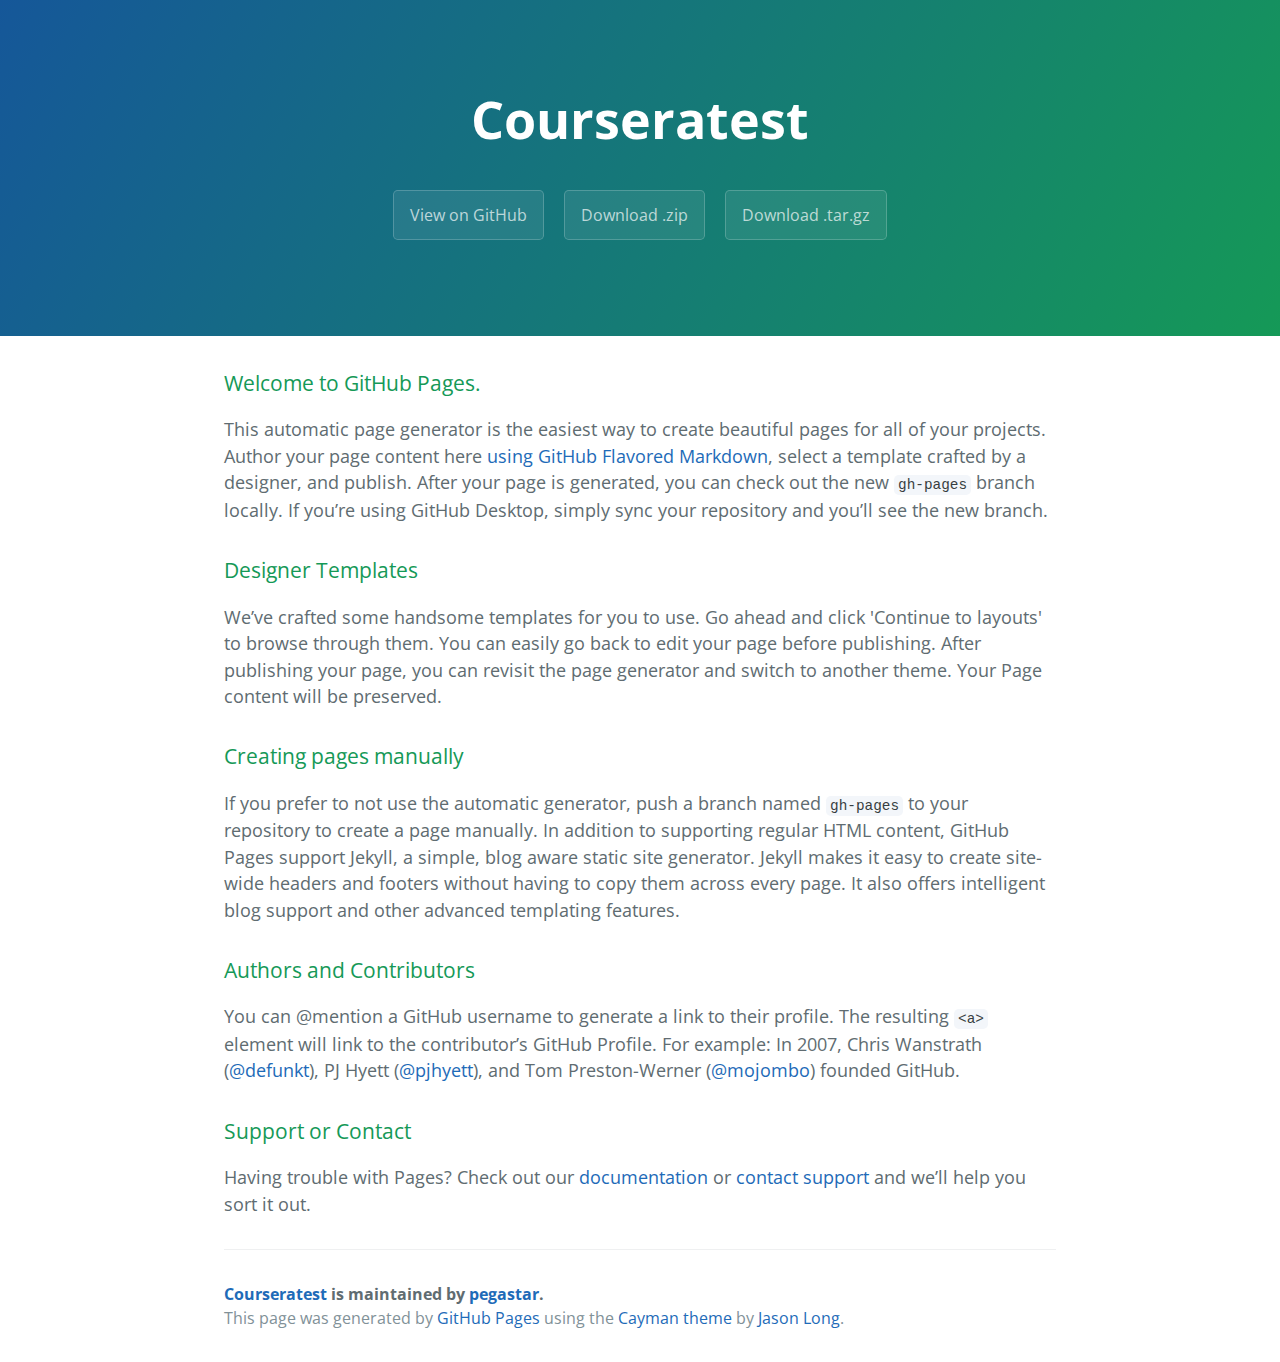
<file: index.html>
<!DOCTYPE html>
<html lang="en-us">
  <head>
    <meta charset="UTF-8">
    <title>Courseratest by pegastar</title>
    <meta name="viewport" content="width=device-width, initial-scale=1">
    <link rel="stylesheet" type="text/css" href="stylesheets/normalize.css" media="screen">
    <link href='https://fonts.googleapis.com/css?family=Open+Sans:400,700' rel='stylesheet' type='text/css'>
    <link rel="stylesheet" type="text/css" href="stylesheets/stylesheet.css" media="screen">
    <link rel="stylesheet" type="text/css" href="stylesheets/github-light.css" media="screen">
  </head>
  <body>
    <section class="page-header">
      <h1 class="project-name">Courseratest</h1>
      <h2 class="project-tagline"></h2>
      <a href="https://github.com/pegastar/courseratest" class="btn">View on GitHub</a>
      <a href="https://github.com/pegastar/courseratest/zipball/master" class="btn">Download .zip</a>
      <a href="https://github.com/pegastar/courseratest/tarball/master" class="btn">Download .tar.gz</a>
    </section>

    <section class="main-content">
      <h3>
<a id="welcome-to-github-pages" class="anchor" href="#welcome-to-github-pages" aria-hidden="true"><span aria-hidden="true" class="octicon octicon-link"></span></a>Welcome to GitHub Pages.</h3>
<p>This automatic page generator is the easiest way to create beautiful pages for all of your projects. Author your page content here <a href="https://guides.github.com/features/mastering-markdown/">using GitHub Flavored Markdown</a>, select a template crafted by a designer, and publish. After your page is generated, you can check out the new <code>gh-pages</code> branch locally. If you’re using GitHub Desktop, simply sync your repository and you’ll see the new branch.</p>
<h3>
<a id="designer-templates" class="anchor" href="#designer-templates" aria-hidden="true"><span aria-hidden="true" class="octicon octicon-link"></span></a>Designer Templates</h3>
<p>We’ve crafted some handsome templates for you to use. Go ahead and click 'Continue to layouts' to browse through them. You can easily go back to edit your page before publishing. After publishing your page, you can revisit the page generator and switch to another theme. Your Page content will be preserved.</p>
<h3>
<a id="creating-pages-manually" class="anchor" href="#creating-pages-manually" aria-hidden="true"><span aria-hidden="true" class="octicon octicon-link"></span></a>Creating pages manually</h3>
<p>If you prefer to not use the automatic generator, push a branch named <code>gh-pages</code> to your repository to create a page manually. In addition to supporting regular HTML content, GitHub Pages support Jekyll, a simple, blog aware static site generator. Jekyll makes it easy to create site-wide headers and footers without having to copy them across every page. It also offers intelligent blog support and other advanced templating features.</p>
<h3>
<a id="authors-and-contributors" class="anchor" href="#authors-and-contributors" aria-hidden="true"><span aria-hidden="true" class="octicon octicon-link"></span></a>Authors and Contributors</h3>
<p>You can @mention a GitHub username to generate a link to their profile. The resulting <code>&lt;a&gt;</code> element will link to the contributor’s GitHub Profile. For example: In 2007, Chris Wanstrath (<a class="user-mention" data-hovercard-type="user" data-hovercard-url="/users/defunkt/hovercard" data-octo-click="hovercard-link-click" data-octo-dimensions="link_type:self" href="https://github.com/defunkt">@defunkt</a>), PJ Hyett (<a class="user-mention" data-hovercard-type="user" data-hovercard-url="/users/pjhyett/hovercard" data-octo-click="hovercard-link-click" data-octo-dimensions="link_type:self" href="https://github.com/pjhyett">@pjhyett</a>), and Tom Preston-Werner (<a class="user-mention" data-hovercard-type="user" data-hovercard-url="/users/mojombo/hovercard" data-octo-click="hovercard-link-click" data-octo-dimensions="link_type:self" href="https://github.com/mojombo">@mojombo</a>) founded GitHub.</p>
<h3>
<a id="support-or-contact" class="anchor" href="#support-or-contact" aria-hidden="true"><span aria-hidden="true" class="octicon octicon-link"></span></a>Support or Contact</h3>
<p>Having trouble with Pages? Check out our <a href="https://help.github.com/pages">documentation</a> or <a href="https://github.com/contact">contact support</a> and we’ll help you sort it out.</p>

      <footer class="site-footer">
        <span class="site-footer-owner"><a href="https://github.com/pegastar/courseratest">Courseratest</a> is maintained by <a href="https://github.com/pegastar">pegastar</a>.</span>

        <span class="site-footer-credits">This page was generated by <a href="https://pages.github.com">GitHub Pages</a> using the <a href="https://github.com/jasonlong/cayman-theme">Cayman theme</a> by <a href="https://twitter.com/jasonlong">Jason Long</a>.</span>
      </footer>

    </section>

  
  </body>
</html>
</file>
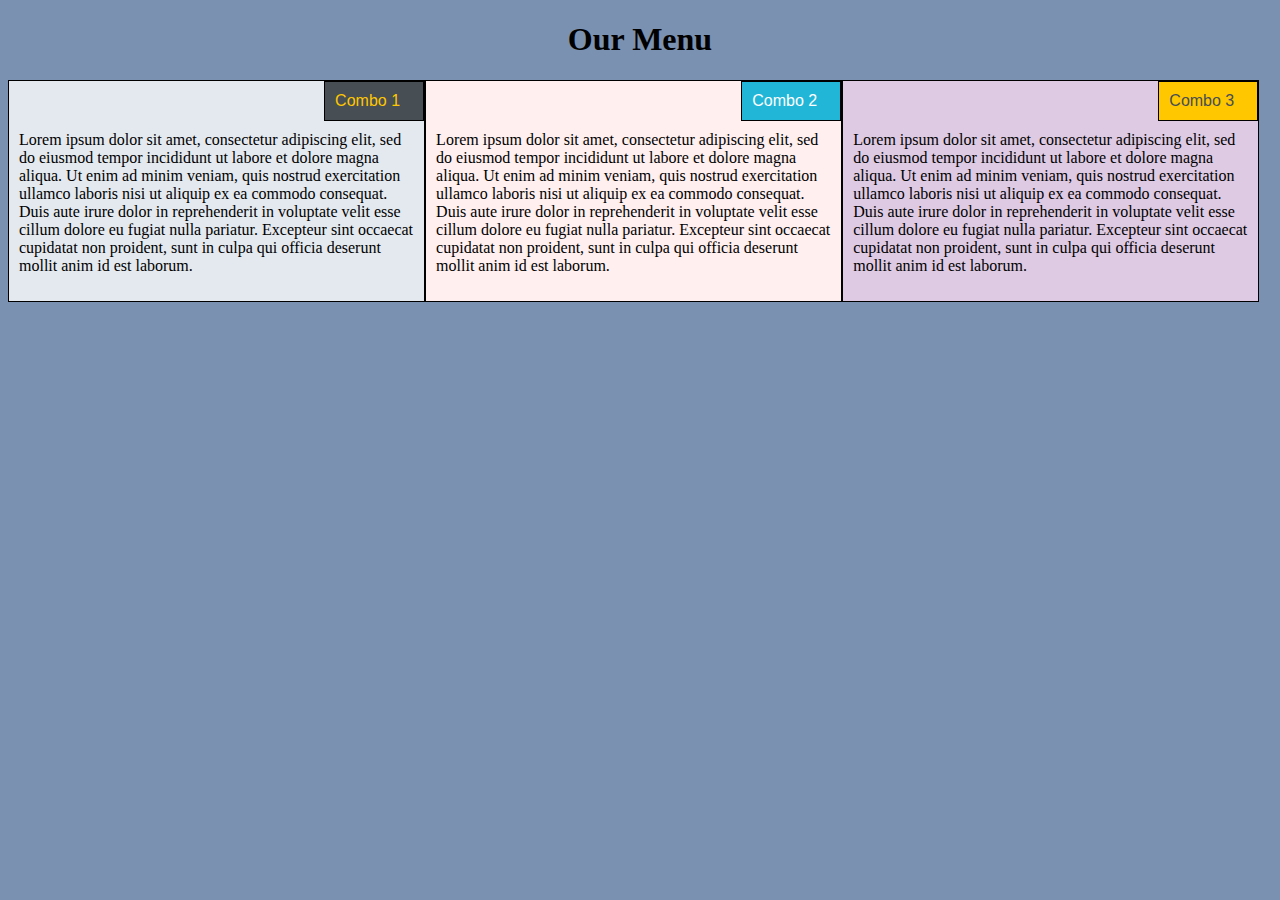
<file: mod2_solution/index.html>
<!DOCTYPE html>
<html lang="en">
<head>
<meta charset="utf-8">
<meta name="viewport" content="width=device-width, initial-scale=1">
<title>Mod 2 Solution</title>
<link rel="stylesheet" href="style.css">
</head>
<body>
<h1><center>Our Menu</center></h1>
<div class="row">
<div class="col-lg-4 col-md-6 col-sm-12" id="box1">
	<section id="s1">Combo 1</section>
	<p id="text1">Lorem ipsum dolor sit amet, consectetur adipiscing elit, sed do eiusmod tempor incididunt ut labore et dolore magna aliqua. Ut enim ad minim veniam, quis nostrud exercitation ullamco laboris nisi ut aliquip ex ea commodo consequat. Duis aute irure dolor in reprehenderit in voluptate velit esse cillum dolore eu fugiat nulla pariatur. Excepteur sint occaecat cupidatat non proident, sunt in culpa qui officia deserunt mollit anim id est laborum.</p></div>
<div class="col-lg-4 col-md-6 col-sm-12" id="box2">
	<section id="s2">Combo 2</section>
	<p id="text2">Lorem ipsum dolor sit amet, consectetur adipiscing elit, sed do eiusmod tempor incididunt ut labore et dolore magna aliqua. Ut enim ad minim veniam, quis nostrud exercitation ullamco laboris nisi ut aliquip ex ea commodo consequat. Duis aute irure dolor in reprehenderit in voluptate velit esse cillum dolore eu fugiat nulla pariatur. Excepteur sint occaecat cupidatat non proident, sunt in culpa qui officia deserunt mollit anim id est laborum.</p></div>
<div class="col-lg-4 col-md-12" id="box3">
	<section id="s3">Combo 3</section>
	<p id="text3">Lorem ipsum dolor sit amet, consectetur adipiscing elit, sed do eiusmod tempor incididunt ut labore et dolore magna aliqua. Ut enim ad minim veniam, quis nostrud exercitation ullamco laboris nisi ut aliquip ex ea commodo consequat. Duis aute irure dolor in reprehenderit in voluptate velit esse cillum dolore eu fugiat nulla pariatur. Excepteur sint occaecat cupidatat non proident, sunt in culpa qui officia deserunt mollit anim id est laborum.</p></div>
</body>
</html>
</file>
<file: stylesheets/stylesheet.css>
* {
  box-sizing: border-box; }

body {
  padding: 0;
  margin: 0;
  font-family: "Open Sans", "Helvetica Neue", Helvetica, Arial, sans-serif;
  font-size: 16px;
  line-height: 1.5;
  color: #606c71; }

a {
  color: #1e6bb8;
  text-decoration: none; }
  a:hover {
    text-decoration: underline; }

.btn {
  display: inline-block;
  margin-bottom: 1rem;
  color: rgba(255, 255, 255, 0.7);
  background-color: rgba(255, 255, 255, 0.08);
  border-color: rgba(255, 255, 255, 0.2);
  border-style: solid;
  border-width: 1px;
  border-radius: 0.3rem;
  transition: color 0.2s, background-color 0.2s, border-color 0.2s; }
  .btn + .btn {
    margin-left: 1rem; }

.btn:hover {
  color: rgba(255, 255, 255, 0.8);
  text-decoration: none;
  background-color: rgba(255, 255, 255, 0.2);
  border-color: rgba(255, 255, 255, 0.3); }

@media screen and (min-width: 64em) {
  .btn {
    padding: 0.75rem 1rem; } }

@media screen and (min-width: 42em) and (max-width: 64em) {
  .btn {
    padding: 0.6rem 0.9rem;
    font-size: 0.9rem; } }

@media screen and (max-width: 42em) {
  .btn {
    display: block;
    width: 100%;
    padding: 0.75rem;
    font-size: 0.9rem; }
    .btn + .btn {
      margin-top: 1rem;
      margin-left: 0; } }

.page-header {
  color: #fff;
  text-align: center;
  background-color: #159957;
  background-image: linear-gradient(120deg, #155799, #159957); }

@media screen and (min-width: 64em) {
  .page-header {
    padding: 5rem 6rem; } }

@media screen and (min-width: 42em) and (max-width: 64em) {
  .page-header {
    padding: 3rem 4rem; } }

@media screen and (max-width: 42em) {
  .page-header {
    padding: 2rem 1rem; } }

.project-name {
  margin-top: 0;
  margin-bottom: 0.1rem; }

@media screen and (min-width: 64em) {
  .project-name {
    font-size: 3.25rem; } }

@media screen and (min-width: 42em) and (max-width: 64em) {
  .project-name {
    font-size: 2.25rem; } }

@media screen and (max-width: 42em) {
  .project-name {
    font-size: 1.75rem; } }

.project-tagline {
  margin-bottom: 2rem;
  font-weight: normal;
  opacity: 0.7; }

@media screen and (min-width: 64em) {
  .project-tagline {
    font-size: 1.25rem; } }

@media screen and (min-width: 42em) and (max-width: 64em) {
  .project-tagline {
    font-size: 1.15rem; } }

@media screen and (max-width: 42em) {
  .project-tagline {
    font-size: 1rem; } }

.main-content :first-child {
  margin-top: 0; }
.main-content img {
  max-width: 100%; }
.main-content h1, .main-content h2, .main-content h3, .main-content h4, .main-content h5, .main-content h6 {
  margin-top: 2rem;
  margin-bottom: 1rem;
  font-weight: normal;
  color: #159957; }
.main-content p {
  margin-bottom: 1em; }
.main-content code {
  padding: 2px 4px;
  font-family: Consolas, "Liberation Mono", Menlo, Courier, monospace;
  font-size: 0.9rem;
  color: #383e41;
  background-color: #f3f6fa;
  border-radius: 0.3rem; }
.main-content pre {
  padding: 0.8rem;
  margin-top: 0;
  margin-bottom: 1rem;
  font: 1rem Consolas, "Liberation Mono", Menlo, Courier, monospace;
  color: #567482;
  word-wrap: normal;
  background-color: #f3f6fa;
  border: solid 1px #dce6f0;
  border-radius: 0.3rem; }
  .main-content pre > code {
    padding: 0;
    margin: 0;
    font-size: 0.9rem;
    color: #567482;
    word-break: normal;
    white-space: pre;
    background: transparent;
    border: 0; }
.main-content .highlight {
  margin-bottom: 1rem; }
  .main-content .highlight pre {
    margin-bottom: 0;
    word-break: normal; }
.main-content .highlight pre, .main-content pre {
  padding: 0.8rem;
  overflow: auto;
  font-size: 0.9rem;
  line-height: 1.45;
  border-radius: 0.3rem; }
.main-content pre code, .main-content pre tt {
  display: inline;
  max-width: initial;
  padding: 0;
  margin: 0;
  overflow: initial;
  line-height: inherit;
  word-wrap: normal;
  background-color: transparent;
  border: 0; }
  .main-content pre code:before, .main-content pre code:after, .main-content pre tt:before, .main-content pre tt:after {
    content: normal; }
.main-content ul, .main-content ol {
  margin-top: 0; }
.main-content blockquote {
  padding: 0 1rem;
  margin-left: 0;
  color: #819198;
  border-left: 0.3rem solid #dce6f0; }
  .main-content blockquote > :first-child {
    margin-top: 0; }
  .main-content blockquote > :last-child {
    margin-bottom: 0; }
.main-content table {
  display: block;
  width: 100%;
  overflow: auto;
  word-break: normal;
  word-break: keep-all; }
  .main-content table th {
    font-weight: bold; }
  .main-content table th, .main-content table td {
    padding: 0.5rem 1rem;
    border: 1px solid #e9ebec; }
.main-content dl {
  padding: 0; }
  .main-content dl dt {
    padding: 0;
    margin-top: 1rem;
    font-size: 1rem;
    font-weight: bold; }
  .main-content dl dd {
    padding: 0;
    margin-bottom: 1rem; }
.main-content hr {
  height: 2px;
  padding: 0;
  margin: 1rem 0;
  background-color: #eff0f1;
  border: 0; }

@media screen and (min-width: 64em) {
  .main-content {
    max-width: 64rem;
    padding: 2rem 6rem;
    margin: 0 auto;
    font-size: 1.1rem; } }

@media screen and (min-width: 42em) and (max-width: 64em) {
  .main-content {
    padding: 2rem 4rem;
    font-size: 1.1rem; } }

@media screen and (max-width: 42em) {
  .main-content {
    padding: 2rem 1rem;
    font-size: 1rem; } }

.site-footer {
  padding-top: 2rem;
  margin-top: 2rem;
  border-top: solid 1px #eff0f1; }

.site-footer-owner {
  display: block;
  font-weight: bold; }

.site-footer-credits {
  color: #819198; }

@media screen and (min-width: 64em) {
  .site-footer {
    font-size: 1rem; } }

@media screen and (min-width: 42em) and (max-width: 64em) {
  .site-footer {
    font-size: 1rem; } }

@media screen and (max-width: 42em) {
  .site-footer {
    font-size: 0.9rem; } }
</file>
<file: stylesheets/github-light.css>
/*!
 * GitHub Light v0.4.1
 * Copyright (c) 2012 - 2017 GitHub, Inc.
 * Licensed under MIT (https://github.com/primer/github-syntax-theme-generator/blob/master/LICENSE)
 */

.pl-c /* comment, punctuation.definition.comment, string.comment */ {
  color: #6a737d;
}

.pl-c1 /* constant, entity.name.constant, variable.other.constant, variable.language, support, meta.property-name, support.constant, support.variable, meta.module-reference, markup.raw, meta.diff.header, meta.output */,
.pl-s .pl-v /* string variable */ {
  color: #005cc5;
}

.pl-e /* entity */,
.pl-en /* entity.name */ {
  color: #6f42c1;
}

.pl-smi /* variable.parameter.function, storage.modifier.package, storage.modifier.import, storage.type.java, variable.other */,
.pl-s .pl-s1 /* string source */ {
  color: #24292e;
}

.pl-ent /* entity.name.tag, markup.quote */ {
  color: #22863a;
}

.pl-k /* keyword, storage, storage.type */ {
  color: #d73a49;
}

.pl-s /* string */,
.pl-pds /* punctuation.definition.string, source.regexp, string.regexp.character-class */,
.pl-s .pl-pse .pl-s1 /* string punctuation.section.embedded source */,
.pl-sr /* string.regexp */,
.pl-sr .pl-cce /* string.regexp constant.character.escape */,
.pl-sr .pl-sre /* string.regexp source.ruby.embedded */,
.pl-sr .pl-sra /* string.regexp string.regexp.arbitrary-repitition */ {
  color: #032f62;
}

.pl-v /* variable */,
.pl-smw /* sublimelinter.mark.warning */ {
  color: #e36209;
}

.pl-bu /* invalid.broken, invalid.deprecated, invalid.unimplemented, message.error, brackethighlighter.unmatched, sublimelinter.mark.error */ {
  color: #b31d28;
}

.pl-ii /* invalid.illegal */ {
  color: #fafbfc;
  background-color: #b31d28;
}

.pl-c2 /* carriage-return */ {
  color: #fafbfc;
  background-color: #d73a49;
}

.pl-c2::before /* carriage-return */ {
  content: "^M";
}

.pl-sr .pl-cce /* string.regexp constant.character.escape */ {
  font-weight: bold;
  color: #22863a;
}

.pl-ml /* markup.list */ {
  color: #735c0f;
}

.pl-mh /* markup.heading */,
.pl-mh .pl-en /* markup.heading entity.name */,
.pl-ms /* meta.separator */ {
  font-weight: bold;
  color: #005cc5;
}

.pl-mi /* markup.italic */ {
  font-style: italic;
  color: #24292e;
}

.pl-mb /* markup.bold */ {
  font-weight: bold;
  color: #24292e;
}

.pl-md /* markup.deleted, meta.diff.header.from-file, punctuation.definition.deleted */ {
  color: #b31d28;
  background-color: #ffeef0;
}

.pl-mi1 /* markup.inserted, meta.diff.header.to-file, punctuation.definition.inserted */ {
  color: #22863a;
  background-color: #f0fff4;
}

.pl-mc /* markup.changed, punctuation.definition.changed */ {
  color: #e36209;
  background-color: #ffebda;
}

.pl-mi2 /* markup.ignored, markup.untracked */ {
  color: #f6f8fa;
  background-color: #005cc5;
}

.pl-mdr /* meta.diff.range */ {
  font-weight: bold;
  color: #6f42c1;
}

.pl-ba /* brackethighlighter.tag, brackethighlighter.curly, brackethighlighter.round, brackethighlighter.square, brackethighlighter.angle, brackethighlighter.quote */ {
  color: #586069;
}

.pl-sg /* sublimelinter.gutter-mark */ {
  color: #959da5;
}

.pl-corl /* constant.other.reference.link, string.other.link */ {
  text-decoration: underline;
  color: #032f62;
}
</file>
<file: mod2_solution/style.css>
* {
	box-sizing: border-box;
	background-color: #7a91b1;
}
.row {
	width: 100%;
}
#text1 {
	padding: 10px;
	background-color: #e4e9ef;
	clear: both;
}
#text2 {
	padding: 10px;
	background-color: #ffefef;
	clear: both;
}
#text3 {
	padding: 10px;
	background-color: #decae3;
	clear: both;
}
div.col-sm-12 {
	border: 1px solid black;
}
#box1 {
	background-color: #e4e9ef;
}
#box2 {
	background-color: #ffefef;
}
#box3 {
	background-color: #decae3;
}
section {
	border: 1px solid black;
	font-family: 'Helvetica Neue', Helvetica, Arial, sans-serif;
	color: #FFC700;
	width: 100px;
	float: right;
}
#s1 {
	background-color: #474E54;
	padding: 10px;
}
#s2 {
	background-color: #21B6D7;
	color: #FFFFFF;
	padding: 10px;
}
#s3 {
	background-color: #FFC700;
	color: #474E54;
	padding: 10px;
	overflow: auto;
}

@media (min-width: 992px) {
	.col-lg-1, .col-lg-2, .col-lg-3, .col-lg-4, .col-lg-5, .col-lg-6, .col-lg-7, .col-lg-8, .col-lg-9, .col-lg-10, .col-lg-11, .col-lg-12 {
		float: left;
		border: 1px solid black;
	}
.col-lg-1 {
	width: 8.33%;
	}
.col-lg-2 {
	width: 16.66%;
	}
.col-lg-3 {
	width: 25%;
	}
.col-lg-4 {
	width: 33%;
	}
.col-lg-5 {
	width: 41.66%;
	}
.col-lg-6 {
	width: 50%;
	}
.col-lg-7 {
	width: 58.33%;
	}
.col-lg-8 {
	width: 66.66%;
	}
.col-lg-9 {
	width: 74.99%;
	}
.col-lg-10 {
	width: 83.33%;
	}
.col-lg-11 {
	width: 91.66%;
	}
.col-lg-12 {
	width: 100%;
	}
}
@media (min-width: 768px) and (max-width: 991px) {
	.col-md-1, .col-md-2, .col-md-3, .col-md-4, .col-md-5, .col-md-6, .col-md-7, .col-md-8, .col-md-9, .col-md-10, .col-md-11, .col-md-12 {
		float: left;
		border: 1px solid black;
	}
	.col-md-1 {
		width: 8.33%;
	}
	.col-md-2 {
		width: 16.66%;
	}
	.col-md-3 {
		width: 25%;
	}
	.col-md-4 {
		width: 33%;
	}
	.col-md-5 {
		width: 41.66%;
	}
	.col-md-6 {
		width: 50%;
	}
	.col-md-7 {
		width: 58.33%;
	}
	.col-md-8 {
		width: 66.66%;
	}
	.col-md-9 {
		width: 74.99%;
	}
	.col-md-10 {
		width: 83.33%;
	}
	.col-md-11 {
		width: 91.66%;
	}
	.col-md-12 {
		width: 100%;
	}
}
@media (max-width: 767px) {
	.col-sm-1, .col-sm-2, .col-sm-3, .col-sm-4, .col-sm-5, .col-sm-6, .col-sm-7, .col-sm-8, .col-sm-9, .col-sm-10, .col-sm-11, .col-sm-12 {
		float: left;
		border: 1px solid black;
	}
	.col-sm-1 {
		width: 8.33%;
	}
	.col-sm-2 {
		width: 16.66%;
	}
	.col-sm-3 {
		width: 25%;
	}
	.col-sm-4 {
		width: 33%;
	}
	.col-sm-5 {
		width: 41.66%;
	}
	.col-sm-6 {
		width: 50%;
	}
	.col-sm-7 {
		width: 58.33%;
	}
	.col-sm-8 {
		width: 66.66%;
	}
	.col-sm-9 {
		width: 74.99%;
	}
	.col-sm-10 {
		width: 83.33%;
	}
	.col-sm-11 {
		width: 91.66%;
	}
	.col-sm-12 {
		width: 100%;
	}
}
</file>
